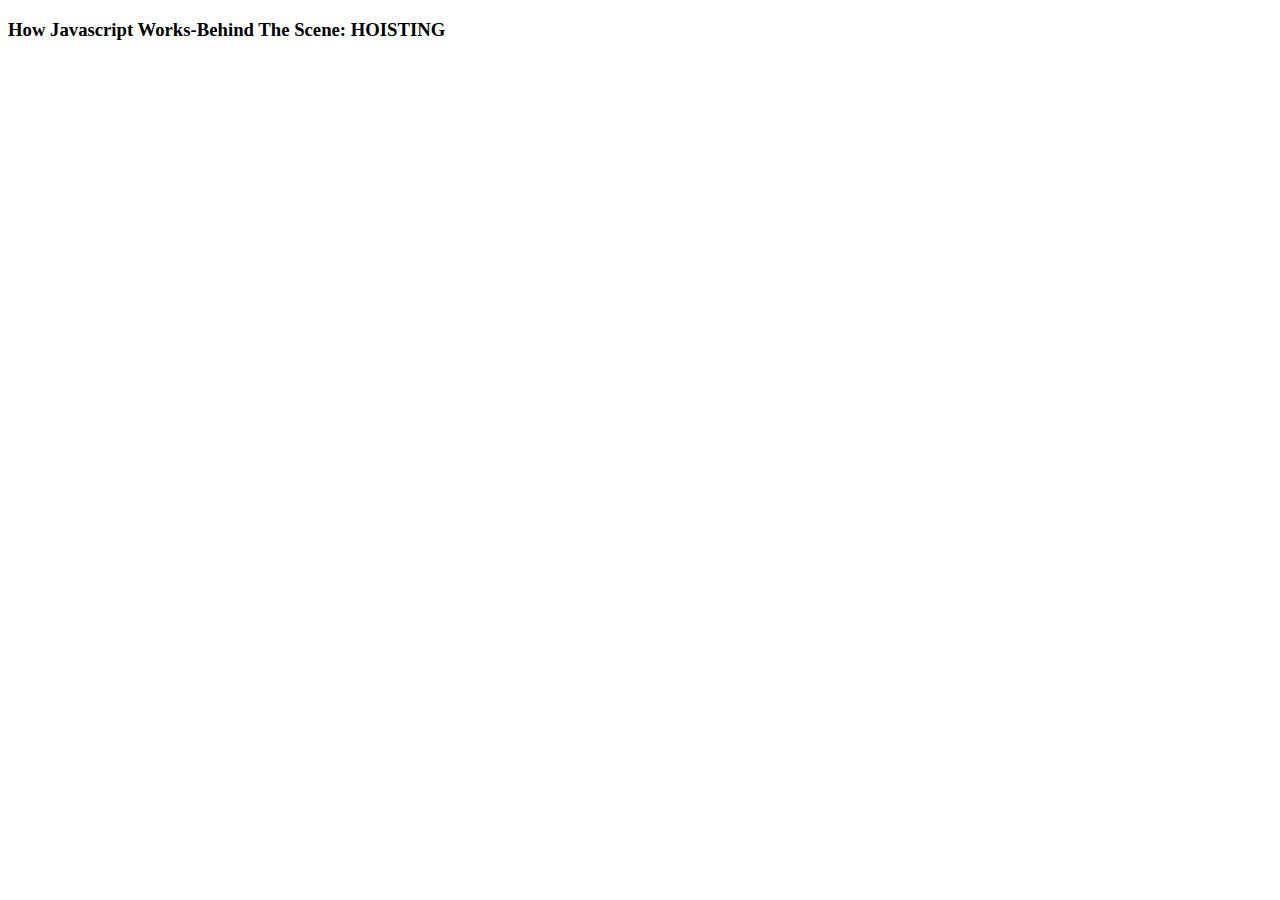
<file: 3-How JS Work-Behind the Scene/index.html>
<!DOCTYPE html>
<html lang="en">
<head>
    <meta charset="UTF-8">
    <meta name="viewport" content="width=device-width, initial-scale=1.0">
    <meta http-equiv="X-UA-Compatible" content="ie=edge">
    <title>How JavaScript Works-Behind The Scene</title>
</head>
<body>
    <h3>How Javascript Works-Behind The Scene: HOISTING</h3>

    <script type="text/javascript" src="scripts.js"></script>
</body>
</html>
</file>
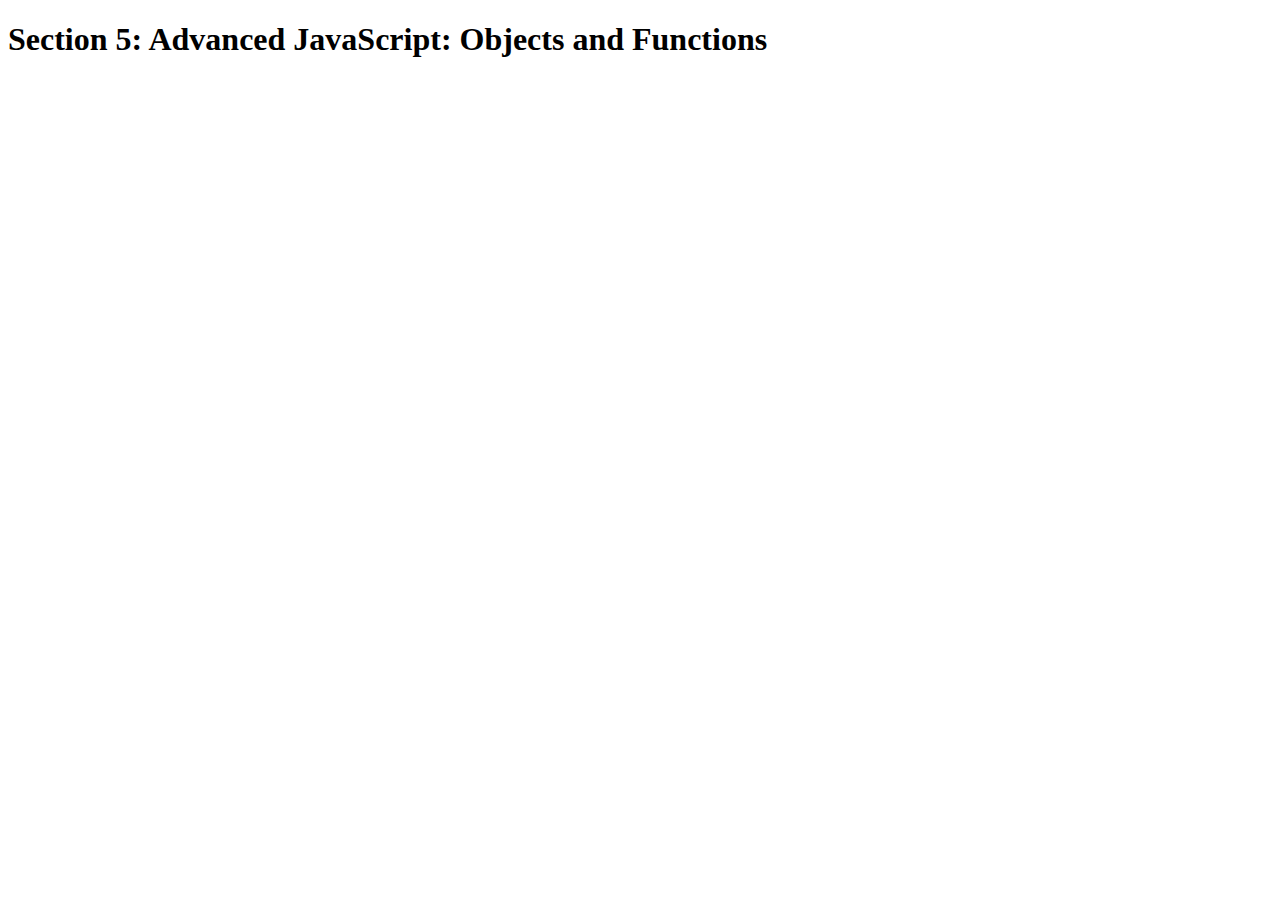
<file: 5-Advanced-JS-Objects & Functions/index.html>
<!DOCTYPE html>
<html lang="en">
    <head>
        <meta charset="UTF-8">
        <title>Section 5: Advanced JavaScript: Objects and Functions</title>
    </head>

    <body>
        <h1>Section 5: Advanced JavaScript: Objects and Functions</h1>
        <script src="script.js"></script>
    </body>
</html>
</file>
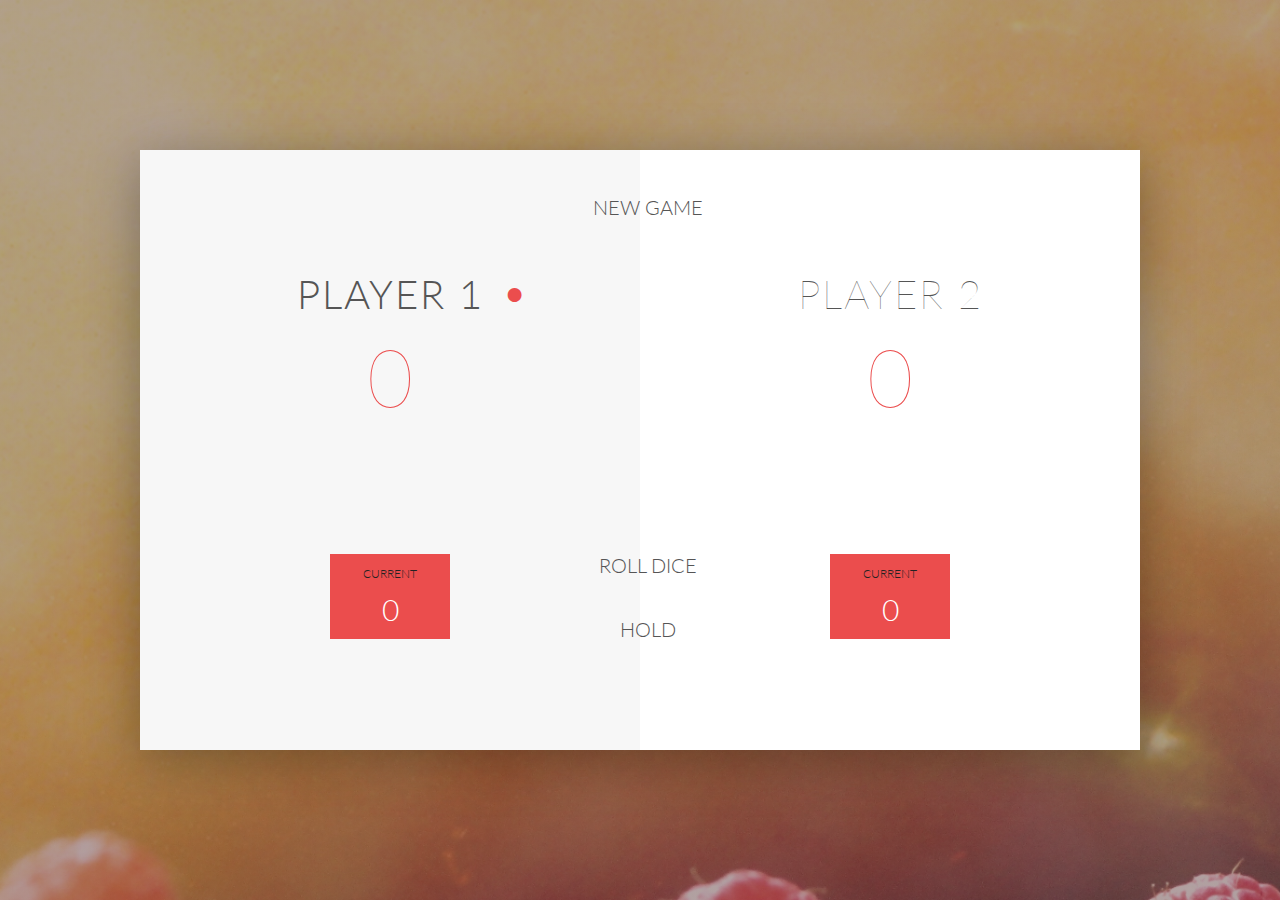
<file: 4-JS In Browser-DOM/ThePigGame/pig-game -challenge1/index.html>
<!DOCTYPE html>
<html lang="en">
    <head>
        <meta charset="UTF-8">
        <link href="https://fonts.googleapis.com/css?family=Lato:100,300,600" rel="stylesheet" type="text/css">
        <link href="http://code.ionicframework.com/ionicons/2.0.1/css/ionicons.min.css" rel="stylesheet" type="text/css">
        <link type="text/css" rel="stylesheet" href="style.css">
        
        <title>Pig Game</title>
    </head>

    <body>
        <div class="wrapper clearfix">
            <div class="player-0-panel active">
                <div class="player-name" id="name-0">Player 1</div>
                <div class="player-score" id="score-0">43</div>
                <div class="player-current-box">
                    <div class="player-current-label">Current</div>
                    <div class="player-current-score" id="current-0">11</div>
                </div>
            </div>
            
            <div class="player-1-panel">
                <div class="player-name" id="name-1">Player 2</div>
                <div class="player-score" id="score-1">72</div>
                <div class="player-current-box">
                    <div class="player-current-label">Current</div>
                    <div class="player-current-score" id="current-1">0</div>
                </div>
            </div>
            
            <button class="btn-new"><i class="ion-ios-plus-outline"></i>New game</button>
            <button class="btn-roll"><i class="ion-ios-loop"></i>Roll dice</button>
            <button class="btn-hold"><i class="ion-ios-download-outline"></i>Hold</button>
            
            <img src="dice-5.png" alt="Dice" class="dice">
        </div>
        
        <script src="app.js"></script>
    </body>
</html>
</file>
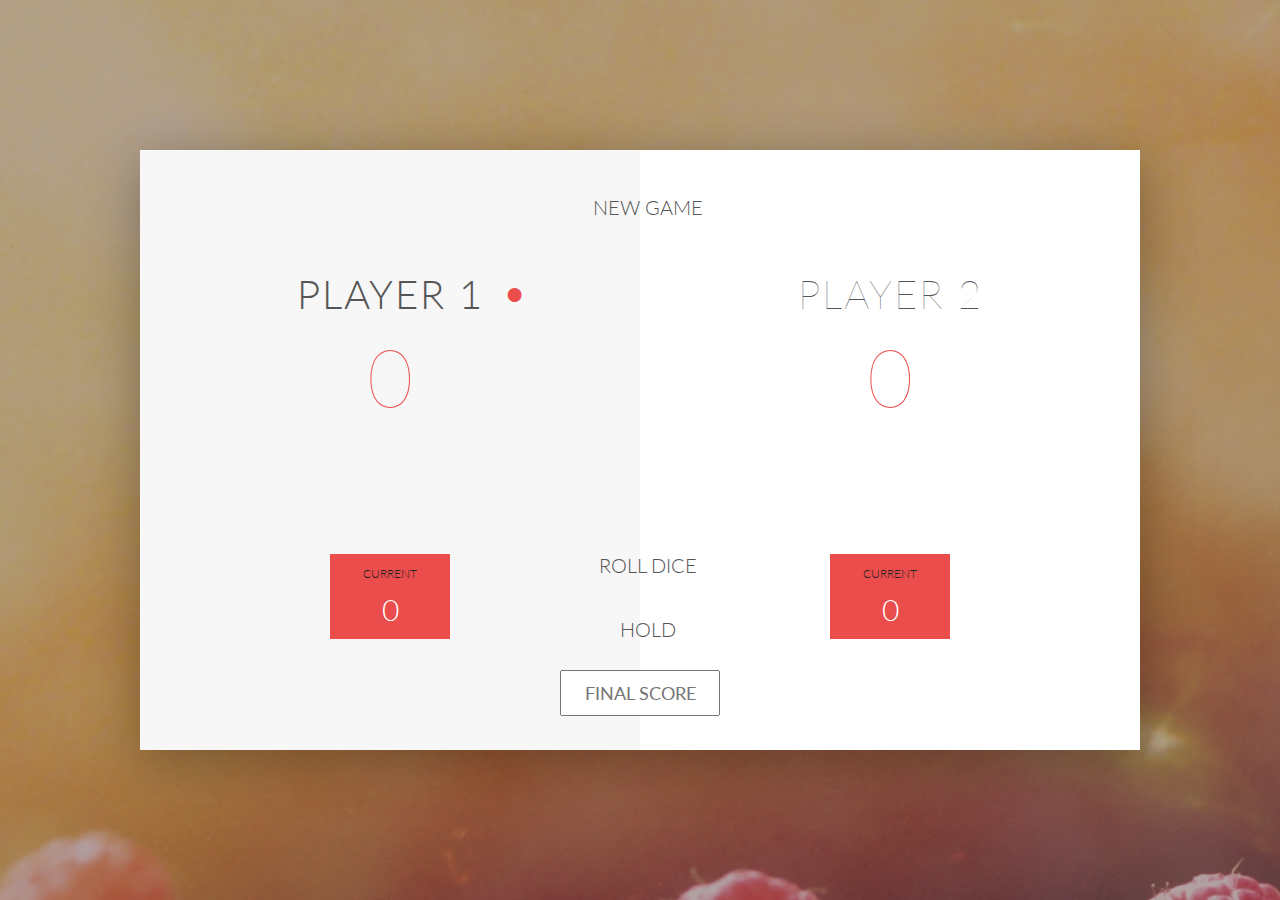
<file: 4-JS In Browser-DOM/ThePigGame/pig-game-challenge2/index.html>
<!DOCTYPE html>
<html lang="en">
    <head>
        <meta charset="UTF-8">
        <link href="https://fonts.googleapis.com/css?family=Lato:100,300,600" rel="stylesheet" type="text/css">
        <link href="http://code.ionicframework.com/ionicons/2.0.1/css/ionicons.min.css" rel="stylesheet" type="text/css">
        <link type="text/css" rel="stylesheet" href="style.css">

        <title>Pig Game</title>
    </head>

    <body>
        <div class="wrapper clearfix">
            <div class="player-0-panel active">
                <div class="player-name" id="name-0">Player 1</div>
                <div class="player-score" id="score-0">43</div>
                <div class="player-current-box">
                    <div class="player-current-label">Current</div>
                    <div class="player-current-score" id="current-0">11</div>
                </div>
            </div>

            <div class="player-1-panel">
                <div class="player-name" id="name-1">Player 2</div>
                <div class="player-score" id="score-1">72</div>
                <div class="player-current-box">
                    <div class="player-current-label">Current</div>
                    <div class="player-current-score" id="current-1">0</div>
                </div>
            </div>

            <button class="btn-new"><i class="ion-ios-plus-outline"></i>New game</button>
            <button class="btn-roll"><i class="ion-ios-loop"></i>Roll dice</button>
            <button class="btn-hold"><i class="ion-ios-download-outline"></i>Hold</button>

            <img src="dice-5.png" alt="Dice" class="dice">
             <input type="text" id="final-score" placeholder="Final Score">
        </div>

        <script src="app.js"></script>
    </body>
</html>
</file>
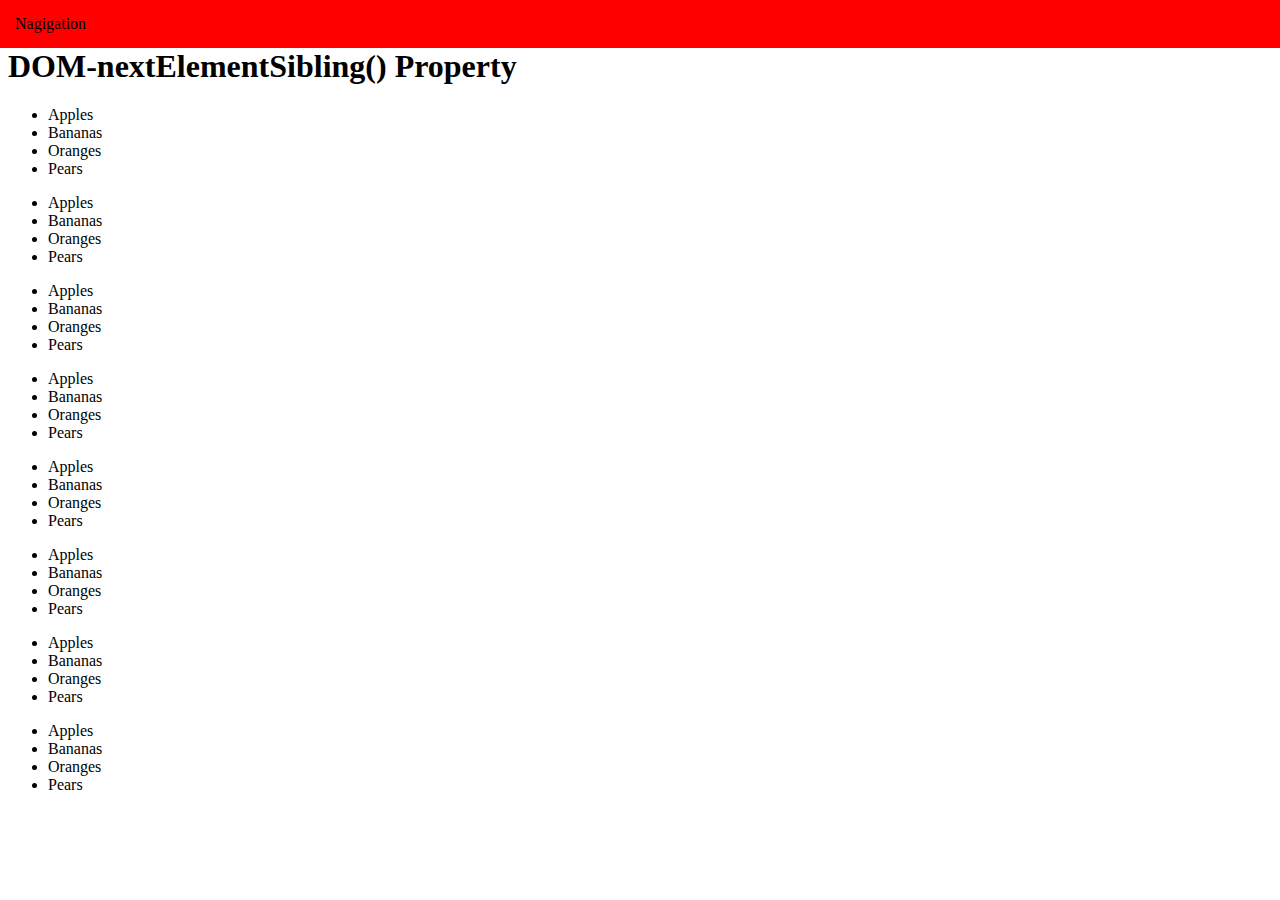
<file: 4-JS In Browser-DOM/Dom-Methods/nextElementSibling.html>
<!DOCTYPE html>
<html lang="en">
<head>
    <meta charset="UTF-8">
    <meta name="viewport" content="width=device-width, initial-scale=1.0">
    <meta http-equiv="X-UA-Compatible" content="ie=edge">
    <title>nextElementSibling();</title>
    <style media="screen">
        nav{
            padding: 15px;
            background: red;
            position: fixed;
            left: 0;
            top: 0;
            width: 100%;
        }
    </style>
</head>
<body>
    <nav>Nagigation</nav>
    <h1>DOM-nextElementSibling() Property</h1>
     <ul id="myList">
         <li>Apples</li>
         <li>Bananas</li>
         <li>Oranges</li>
         <li>Pears</li>
     </ul>
     <ul id="myList">
         <li>Apples</li>
         <li>Bananas</li>
         <li>Oranges</li>
         <li>Pears</li>
     </ul>
     <ul id="myList">
         <li>Apples</li>
         <li>Bananas</li>
         <li>Oranges</li>
         <li>Pears</li>
     </ul>
     <ul id="myList">
         <li>Apples</li>
         <li>Bananas</li>
         <li>Oranges</li>
         <li>Pears</li>
     </ul>
     <ul id="myList">
         <li>Apples</li>
         <li>Bananas</li>
         <li>Oranges</li>
         <li>Pears</li>
     </ul>
     <ul id="myList">
         <li>Apples</li>
         <li>Bananas</li>
         <li>Oranges</li>
         <li>Pears</li>
     </ul>
     <ul id="myList">
         <li>Apples</li>
         <li>Bananas</li>
         <li>Oranges</li>
         <li>Pears</li>
     </ul>
     <ul id="myList">
         <li>Apples</li>
         <li>Bananas</li>
         <li>Oranges</li>
         <li>Pears</li>
     </ul>
</body>

<script type="text/javascript">
    var nav = document.querySelector('nav');
    var belowNav = nav.nextElementSibling;

    //console.log(belowNav);

    belowNav.style.marginTop = nav.clientHeight + 'px';
</script>
</html>
</file>
<file: 4-JS In Browser-DOM/ThePigGame/pig-game -challenge1/style.css>
/**********************************************
*** GENERAL
**********************************************/

* {
    margin: 0;
    padding: 0;
    box-sizing: border-box;
    
}

.clearfix::after {
    content: "";
    display: table;
    clear: both;
}

body {
    background-image: linear-gradient(rgba(62, 20, 20, 0.4), rgba(62, 20, 20, 0.4)), url(back.jpg);
    background-size: cover;
    background-position: center;
    font-family: Lato;
    font-weight: 300;
    position: relative;
    height: 100vh;
    color: #555;
}

.wrapper {
    width: 1000px;
    position: absolute;
    top: 50%;
    left: 50%;
    transform: translate(-50%, -50%);
    background-color: #fff;
    box-shadow: 0px 10px 50px rgba(0, 0, 0, 0.3);
    overflow: hidden;
}

.player-0-panel,
.player-1-panel {
    width: 50%;
    float: left;
    height: 600px;
    padding: 100px;
}



/**********************************************
*** PLAYERS
**********************************************/

.player-name {
    font-size: 40px;
    text-align: center;
    text-transform: uppercase;
    letter-spacing: 2px;
    font-weight: 100;
    margin-top: 20px;
    margin-bottom: 10px;
    position: relative;
}

.player-score {
    text-align: center;
    font-size: 80px;
    font-weight: 100;
    color: #EB4D4D;
    margin-bottom: 130px;
}

.active { background-color: #f7f7f7; }
.active .player-name { font-weight: 300; }

.active .player-name::after {
    content: "\2022";
    font-size: 47px;
    position: absolute;
    color: #EB4D4D;
    top: -7px;
    right: 10px;
    
}

.player-current-box {
    background-color: #EB4D4D;
    color: #fff;
    width: 40%;
    margin: 0 auto;
    padding: 12px;
    text-align: center;
}

.player-current-label {
    text-transform: uppercase;
    margin-bottom: 10px;
    font-size: 12px;
    color: #222;
}

.player-current-score {
    font-size: 30px;
}

button {
    position: absolute;
    width: 200px;
    left: 50%;
    transform: translateX(-50%);
    color: #555;
    background: none;
    border: none;
    font-family: Lato;
    font-size: 20px;
    text-transform: uppercase;
    cursor: pointer;
    font-weight: 300;
    transition: background-color 0.3s, color 0.3s;
}

button:hover { font-weight: 600; }
button:hover i { margin-right: 20px; }

button:focus {
    outline: none;
}

i {
    color: #EB4D4D;
    display: inline-block;
    margin-right: 15px;
    font-size: 32px;
    line-height: 1;
    vertical-align: text-top;
    margin-top: -4px;
    transition: margin 0.3s;
}

.btn-new { top: 45px;}
.btn-roll { top: 403px;}
.btn-hold { top: 467px;}

.dice {
    position: absolute;
    left: 50%;
    top: 178px;
    transform: translateX(-50%);
    height: 100px;
    box-shadow: 0px 10px 60px rgba(0, 0, 0, 0.10);
}

.winner { background-color: #f7f7f7; }
.winner .player-name { font-weight: 300; color: #EB4D4D; }
</file>
<file: 4-JS In Browser-DOM/ThePigGame/pig-game-challenge2/style.css>
/**********************************************
*** GENERAL
**********************************************/

* {
    margin: 0;
    padding: 0;
    box-sizing: border-box;

}
#final-score{
    position: absolute;
    top: 520px;
    left: 50%;
    transform: translateX(-50%);
    width: 160px;
    padding: 10px;
    color: #555;
    text-transform: uppercase;
    font-size: 18px;
    font-family: 'Lato';
    text-align: center;
}
#final-score:focus{
    outline: none;
}

.clearfix::after {
    content: "";
    display: table;
    clear: both;
}

body {
    background-image: linear-gradient(rgba(62, 20, 20, 0.4), rgba(62, 20, 20, 0.4)), url(back.jpg);
    background-size: cover;
    background-position: center;
    font-family: Lato;
    font-weight: 300;
    position: relative;
    height: 100vh;
    color: #555;
}

.wrapper {
    width: 1000px;
    position: absolute;
    top: 50%;
    left: 50%;
    transform: translate(-50%, -50%);
    background-color: #fff;
    box-shadow: 0px 10px 50px rgba(0, 0, 0, 0.3);
    overflow: hidden;
}

.player-0-panel,
.player-1-panel {
    width: 50%;
    float: left;
    height: 600px;
    padding: 100px;
}



/**********************************************
*** PLAYERS
**********************************************/

.player-name {
    font-size: 40px;
    text-align: center;
    text-transform: uppercase;
    letter-spacing: 2px;
    font-weight: 100;
    margin-top: 20px;
    margin-bottom: 10px;
    position: relative;
}

.player-score {
    text-align: center;
    font-size: 80px;
    font-weight: 100;
    color: #EB4D4D;
    margin-bottom: 130px;
}

.active { background-color: #f7f7f7; }
.active .player-name { font-weight: 300; }

.active .player-name::after {
    content: "\2022";
    font-size: 47px;
    position: absolute;
    color: #EB4D4D;
    top: -7px;
    right: 10px;

}

.player-current-box {
    background-color: #EB4D4D;
    color: #fff;
    width: 40%;
    margin: 0 auto;
    padding: 12px;
    text-align: center;
}

.player-current-label {
    text-transform: uppercase;
    margin-bottom: 10px;
    font-size: 12px;
    color: #222;
}

.player-current-score {
    font-size: 30px;
}

button {
    position: absolute;
    width: 200px;
    left: 50%;
    transform: translateX(-50%);
    color: #555;
    background: none;
    border: none;
    font-family: Lato;
    font-size: 20px;
    text-transform: uppercase;
    cursor: pointer;
    font-weight: 300;
    transition: background-color 0.3s, color 0.3s;
}

button:hover { font-weight: 600; }
button:hover i { margin-right: 20px; }

button:focus {
    outline: none;
}

i {
    color: #EB4D4D;
    display: inline-block;
    margin-right: 15px;
    font-size: 32px;
    line-height: 1;
    vertical-align: text-top;
    margin-top: -4px;
    transition: margin 0.3s;
}

.btn-new { top: 45px;}
.btn-roll { top: 403px;}
.btn-hold { top: 467px;}

.dice {
    position: absolute;
    left: 50%;
    top: 178px;
    transform: translateX(-50%);
    height: 100px;
    box-shadow: 0px 10px 60px rgba(0, 0, 0, 0.10);
}

.winner { background-color: #f7f7f7; }
.winner .player-name { font-weight: 300; color: #EB4D4D; }
</file>
